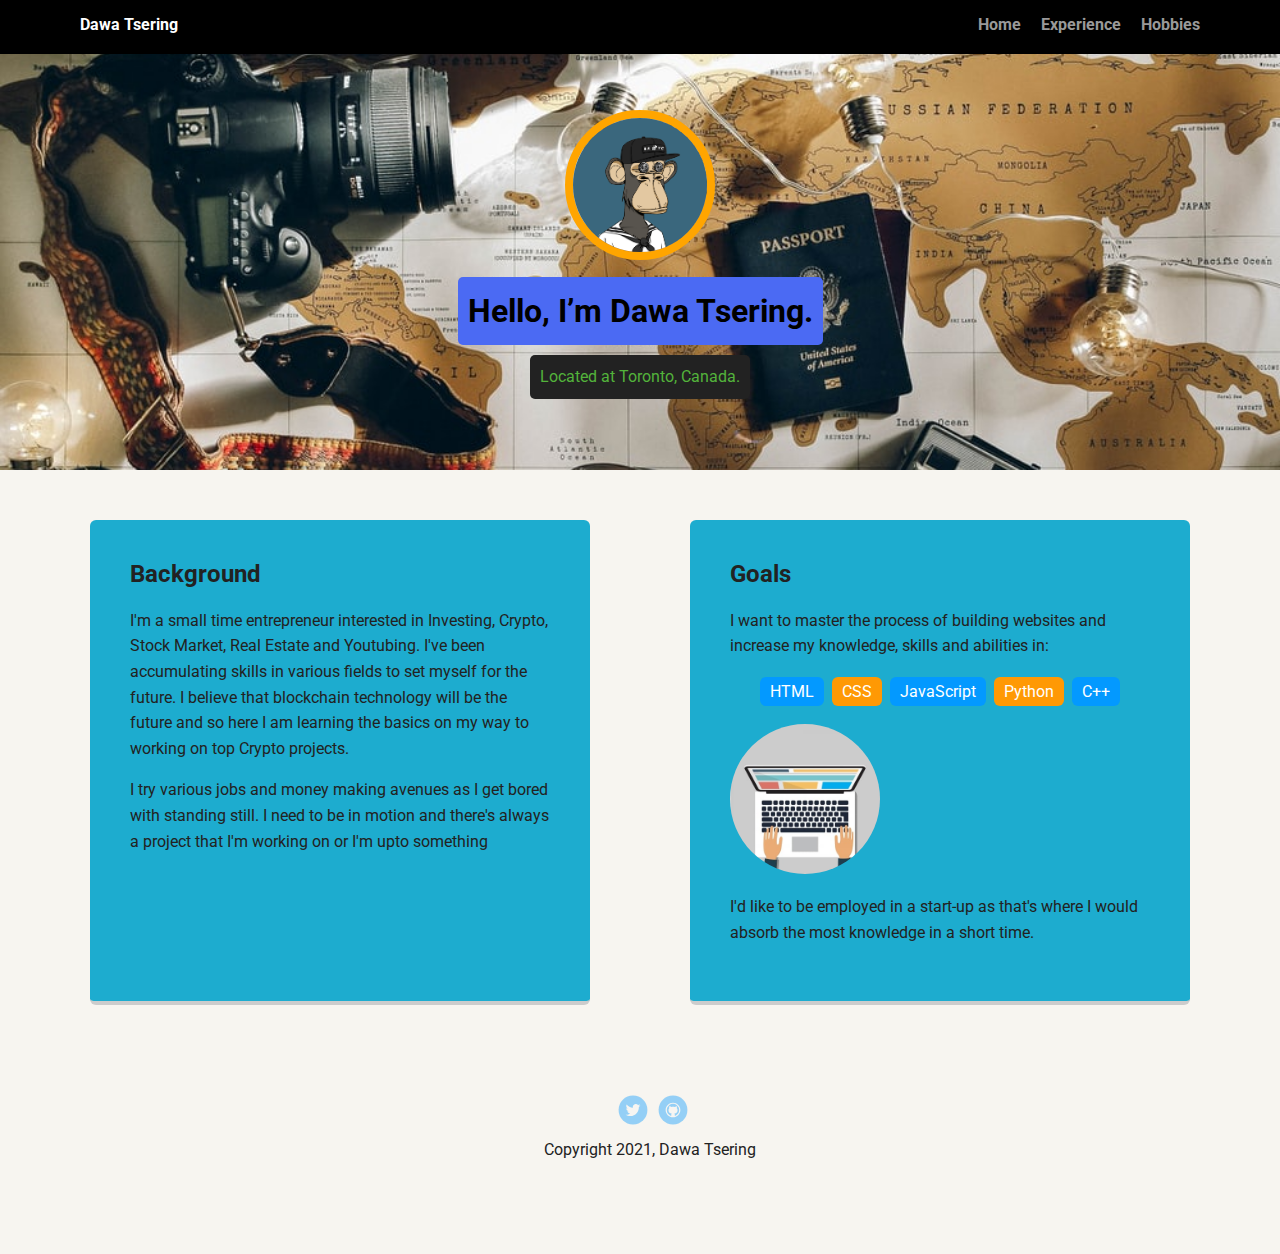
<file: index.html>
<!doctype html>
<html lang="en">
<head>
  <meta charset="utf-8">
  <title>Dawa Tsering's Profile</title>
  <meta name="viewport" content="width=device-width, initial-scale=1.0">
  <link rel="stylesheet" href="styles.css">
  <link href="https://fonts.googleapis.com/css?family=Muli%7CRoboto:400,300,500,700,900" rel="stylesheet"></head>
  <body>

    <nav>
        <ul class="nav">
          <li class="name">Dawa Tsering</li>
          <li><a href="#">Home</a></li>
          <li><a href="experience.html">Experience</a></li>
          <li><a href="hobbies.html">Hobbies</a></li>
        </ul>
    </nav>

    <header>
      <img src="images/boredape.png" alt="Drawing of Dawa" class="profile-image">
      <h1 class="tag name">Hello, I’m Dawa Tsering.</h1>
      <p class="tag location">Located at Toronto, Canada.</p>
    </header>

    <main class="flex">
      <section>
        <h2>Background</h2>
        <p> I'm a small time entrepreneur interested in Investing, Crypto, Stock Market, Real Estate and Youtubing. I've been accumulating skills in various fields to set myself for the future. I believe that blockchain technology will be the future and so here I am learning the basics on my way to working on top Crypto projects.</p>  
        <p>I try various jobs and money making avenues as I get bored with standing still. I need to be in motion and there's always a project that I'm working on or I'm upto something</p>
      </section>

      <section>
        <h2>Goals</h2>
        <p>I want to master the process of building websites and increase my knowledge, skills and abilities in:</p>
        <ul class="skills">
          <li>HTML</li>
          <li>CSS</li>
          <li>JavaScript</li>
          <li>Python</li>
          <li>C++</li>
        </ul>
        <img src="images/typing.jpeg" alt="typing hands" class="typing-hands">
        <p>I'd like to be employed in a start-up as that's where I would absorb the most knowledge in a short time.</p>
      </section>

    </main>
    <footer>
      <ul>
        <li><a href="https://twitter.com/DaTse_19" class="social twitter">Twitter</a></li>
        <li><a href="https://github.com/datse19" class="social github">Github</a></li>
      </ul>
      <p class="copyright">Copyright 2021, Dawa Tsering</p>
    </footer>
  </body>
  </html>
</file>
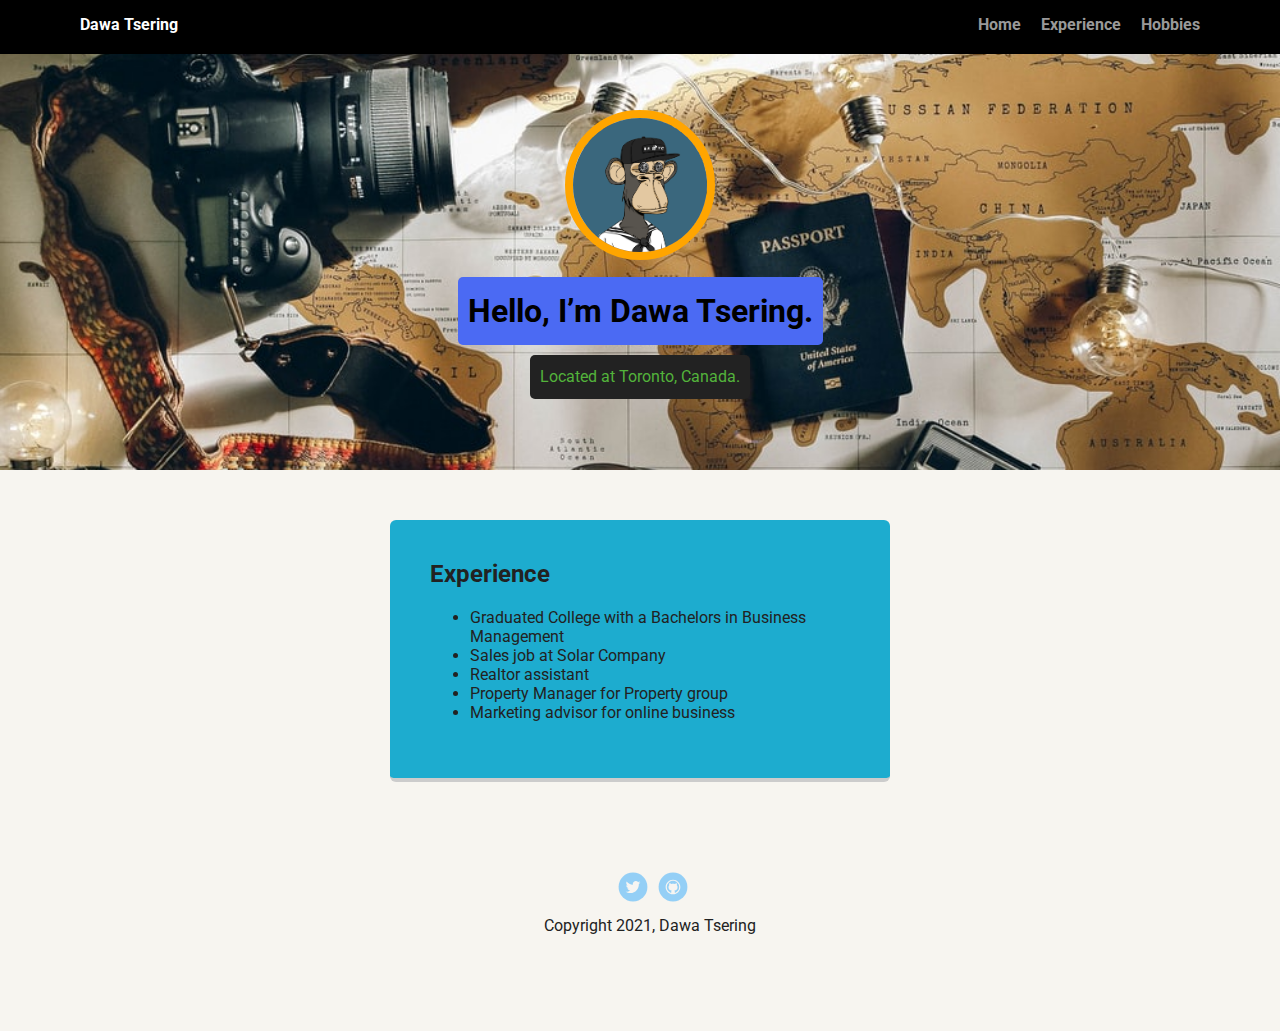
<file: experience.html>
<!doctype html>
<html lang="en">
<head>
    <title>My Experience</title>
    <meta name="viewport" content="width=device-width, initial-scale=1.0">
    <link rel="stylesheet" href="styles.css">
    <link href="https://fonts.googleapis.com/css?family=Muli%7CRoboto:400,300,500,700,900" rel="stylesheet">
</head>
<body>
   <nav>
        <ul class="nav">
          <li class="name">Dawa Tsering</li>
          <li><a href="index.html">Home</a></li>
          <li><a href="#">Experience</a></li>
          <li><a href="hobbies.html">Hobbies</a></li>
        </ul>
    </nav>

    <header>
        <img src="images/boredape.png" alt="Drawing of Dawa" class="profile-image">
        <h1 class="tag name">Hello, I’m Dawa Tsering.</h1>
        <p class="tag location">Located at Toronto, Canada.</p>
      </header>

    <main class="flex">
        <section>
          <h2>Experience</h2>
            <ul>
                <li>Graduated College with a Bachelors in Business Management</li>  
                <li>Sales job at Solar Company</li>
                <li>Realtor assistant </li>
                <li>Property Manager for Property group</li>
                <li>Marketing advisor for online business</li>
            </ul>
        </section>
    </main> 
    <footer>
        <ul>
          <li><a href="https://twitter.com/DaTse_19" class="social twitter">Twitter</a></li>
          <li><a href="https://github.com/datse19" class="social github">Github</a></li>
        </ul>
        <p class="copyright">Copyright 2021, Dawa Tsering</p>
      </footer>
  
</body> 
</html>
</file>
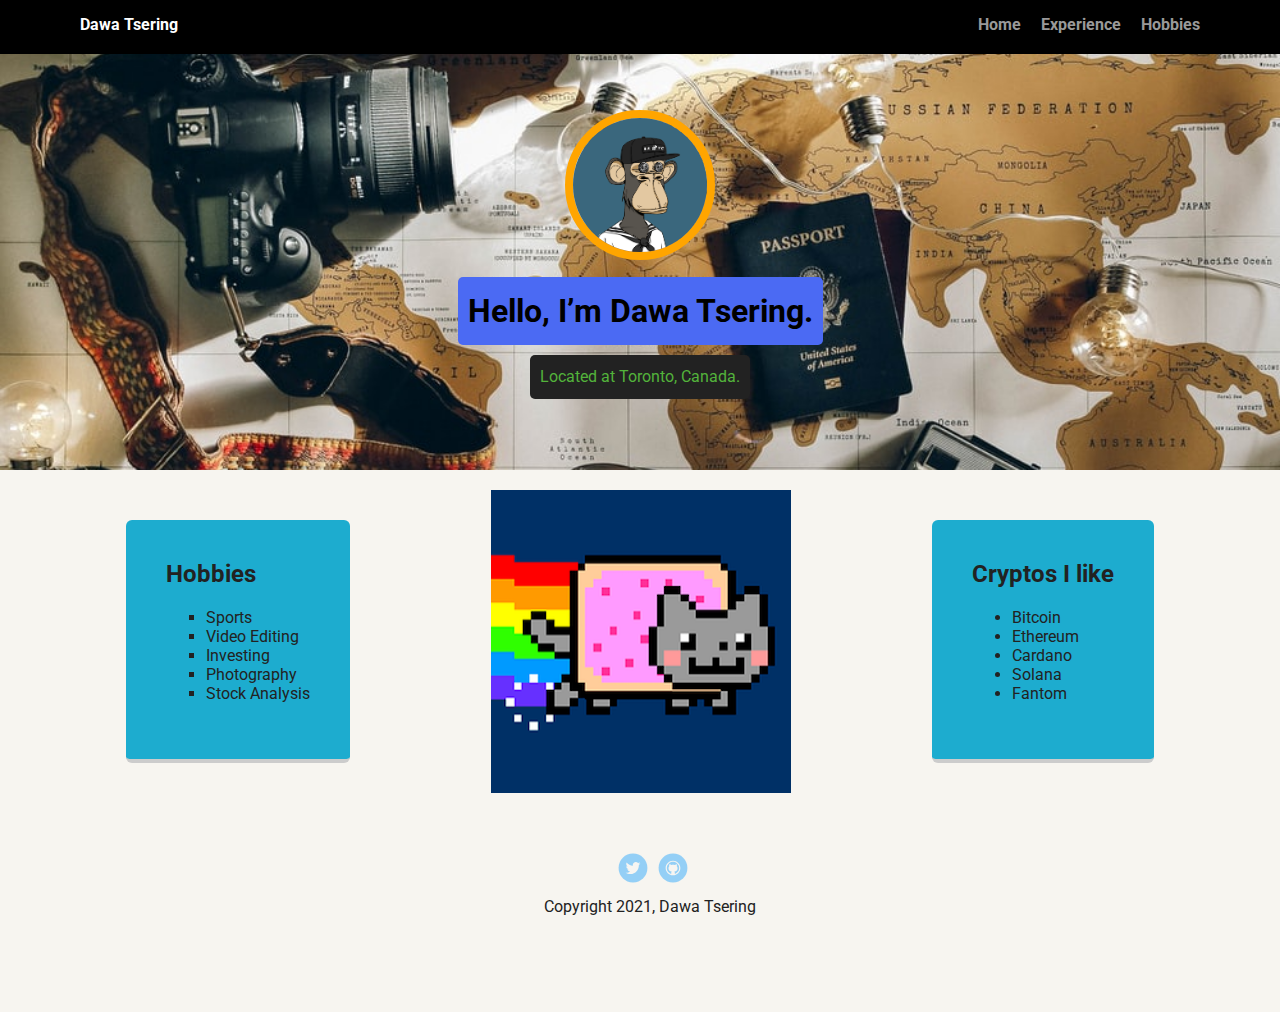
<file: hobbies.html>
<!doctype html>
<html lang="en">
<head>
    <title>My Hobbies</title>
    <meta name="viewport" content="width=device-width, initial-scale=1.0">
    <link rel="stylesheet" href="styles.css">
    <link href="https://fonts.googleapis.com/css?family=Muli%7CRoboto:400,300,500,700,900" rel="stylesheet">
</head>
<body>
    <nav>
        <ul class="nav">
          <li class="name">Dawa Tsering</li>
          <li><a href="index.html">Home</a></li>
          <li><a href="experience.html">Experience</a></li>
          <li><a href="#">Hobbies</a></li>
        </ul>
    </nav>

    <header>
        <img src="images/boredape.png" alt="Drawing of Dawa" class="profile-image">
        <h1 class="tag name">Hello, I’m Dawa Tsering.</h1>
        <p class="tag location">Located at Toronto, Canada.</p>
    </header>
    <main class="flex">
        <section>
          <h2>Hobbies</h2>
            <ul style="list-style-type:square">
                <li>Sports</li>  
                <li>Video Editing</li>
                <li>Investing </li>
                <li>Photography</li>
                <li>Stock Analysis</li>
            </ul>
        </section>
        <img src="images/me.png" alt="cat">
        <section>
            <h2>Cryptos I like</h2>
              <ul>
                  <li>Bitcoin</li>  
                  <li>Ethereum</li>
                  <li>Cardano </li>
                  <li>Solana</li>
                  <li>Fantom</li>
              </ul>
        </section>
    </main>
    <footer>
        <ul>
          <li><a href="https://twitter.com/DaTse_19" class="social twitter">Twitter</a></li>
          <li><a href="https://github.com/datse19" class="social github">Github</a></li>
        </ul>
        <p class="copyright">Copyright 2021, Dawa Tsering</p>
    </footer>
  
</body> 
</html>
</file>
<file: styles.css>
/* Global Layout Set-up */
*{ 
  box-sizing: border-box;
}
  
body {
  margin: 0;
  padding: 0;
  text-align: center;
  font-family: 'Roboto', sans-serif;
  color: #222;
  background: #f7f5f0;
}
/* Link Styles */

a {
  text-decoration: none;
  color: #999;
}
a:hover {
  color: #6633ff;
}

/* Section Styles */

nav {
  width: 100%;
  background: black;
  min-height: 30px;
  padding: 10px;
  position: fixed;
  text-align: center;
}
.nav {
  display: flex;
  justify-content: space-around;
  font-weight: 700;
  list-style-type: none;
  margin: 0 auto;
  padding: 0;
}

.nav .name {
    display: block;
    margin-right: auto;
    color: white;
}
.nav li {
  padding: 5px 10px 10px 10px;
}
.nav a {
  transition: all .5s;
}
.nav a:hover {
  color: white
}

header {
  text-align: center;
  background: url('images/travel.jpeg') no-repeat top center ;
  background-size: cover;
  overflow: hidden;
  padding-top: 60px;
}
header {
  line-height: 1.5;
}
header .profile-image {
  margin-top: 50px;
  width: 150px;
  height: 150px;
  border-radius: 75%;
  border: 8px solid orange;
  transition: all .4s;
}
header .profile-image:hover {
  transform: scale(1.5) rotate(360deg);
}
.tag {
  background-color: #4b6af3;
  color: black;
  padding: 10px;
  border-radius: 5px;
  display: table;
  margin: 10px auto;
} 
.location {
  background-color: #222;
  color: rgb(83, 179, 59);
}
section {
  margin: 30px;
  padding: 20px 40px 40px;
  max-width: 500px;
  text-align: left;
  background: rgb(29, 172, 207);
  border-bottom: 4px solid #ccc;
  border-radius: 6px;
  transition: all .5s;
}
section:hover {
  border-color: #f5f242;
}

ul.skills {
  padding: 0;
  text-align: center;
}

.skills li {
  border-radius: 6px;
  display: inline-block;
  background: #ff9904;
  color: white;
  padding: 5px 10px;
  margin: 2px;
}

.skills li:nth-child(odd) {
  background: #0399ff;
}

.typing-hands {
  width: 150px;
  height: 150px;
  border-radius: 65%;
}

footer {
  width: 100%;
  min-height: 30px;
  padding: 20px 0 40px 20px;
}

footer .copyright {
  top: -8px;
  font-size: .75em;
}

footer ul {
  list-style-type: none;
  margin: 0;
  padding: 0;
}

footer ul li {
  display: inline-block;
}

a.social {
  display: inline-block;
  text-indent: -9999px;
  margin-left: 5px;
  width: 30px;
  height: 30px;
  background-size: 30px 30px;
  opacity: .4;
  transition: all .5s;
}
a.twitter {
  background-image: url(images/twitter.svg);
}
a.linkedin {
  background-image: url(images/linkedin.svg);
}
a.github {
  background-image: url(images/github.svg);
}
a.social:hover {
  opacity: 1;
}
.clearfix {
  clear: both;
}

/* Styles for larger screens */
@media screen and (min-width: 720px) {
  
  .flex {
      display: -ms-flexbox;      /* TWEENER - IE 10 */
      display: flex; 
      max-width: 1200px;
      -ms-flex-pack: distribute;
      justify-content: space-around;
      margin: 0 auto;
  }

  header {
    min-height: 470px;
  }

  .nav {
    max-width: 1200px;
    padding: 0 30px;
  }


  main {
    padding-top: 20px;
  }

  main p {
    line-height: 1.6em;
  }

  footer {
    font-size: 1.3em;
    max-width: 1200px;
    margin: 40px auto;
  }

}
</file>
